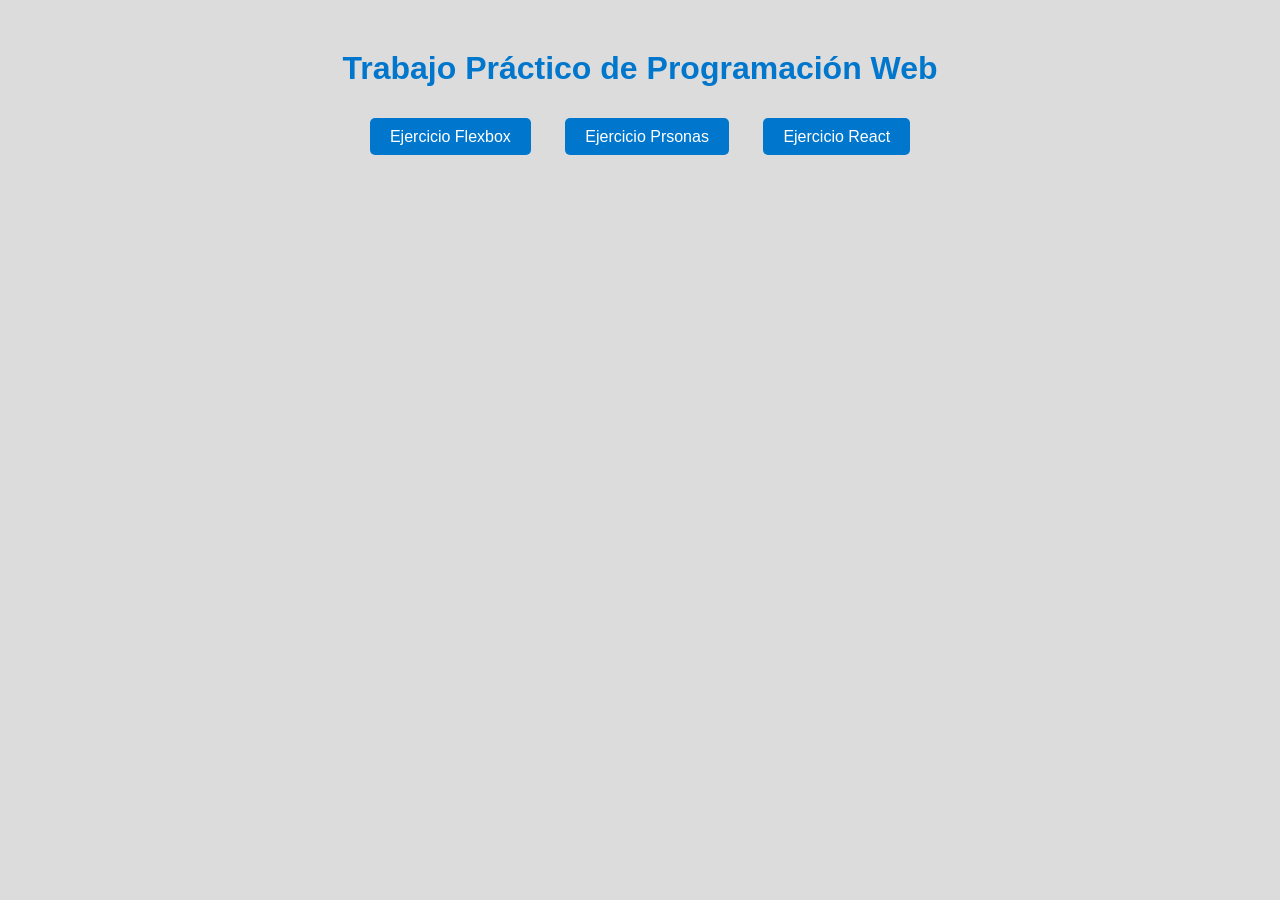
<file: index.html>
<!DOCTYPE html>
<html lang="en">
<head>
    <meta charset="UTF-8">
    <meta name="viewport" content="width=device-width, initial-scale=1.0">
    <title>Document</title>

    <link rel="stylesheet" href="estilo.css">

</head>
<body>
    
      
<h1>Trabajo Práctico de Programación Web</h1>

<nav>
<a href="flexbox.html">Ejercicio Flexbox</a>
<a href="personas.html">Ejercicio Prsonas</a>
<a href="react.html">Ejercicio React</a>
</nav>


</body>
</html>
</file>
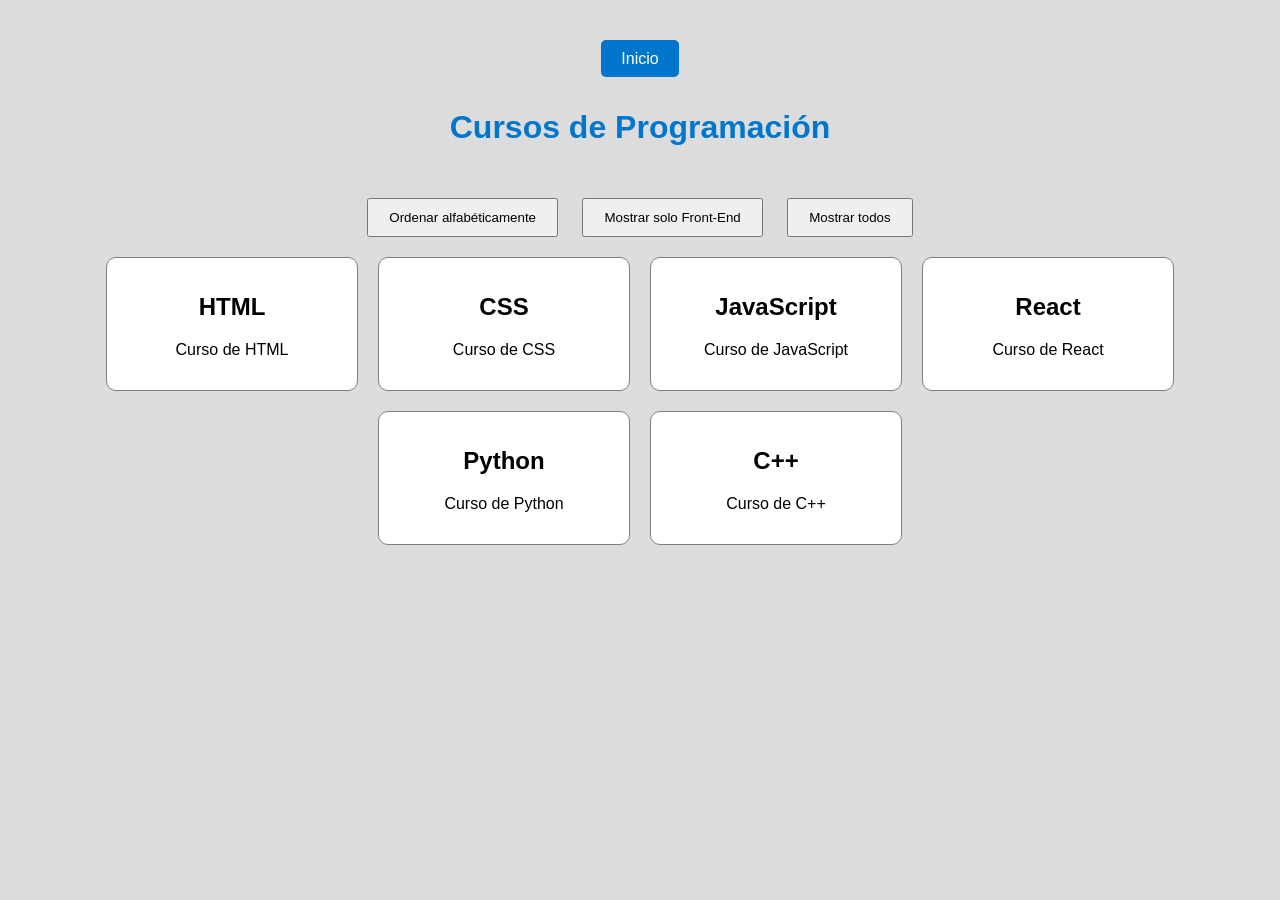
<file: flexbox.html>
<!DOCTYPE html>
<html lang="en">
<head>
    <meta charset="UTF-8">
    <meta name="viewport" content="width=device-width, initial-scale=1.0">
    <title>Ejercicio de flexbox</title>


<link rel="stylesheet" href="estilo.css">


</head>
<body>
    
<nav>

<a href="index.html">Inicio</a>


</nav>

  <h1>Cursos de Programación</h1>


    <button onclick="ordenarCursos()">
    Ordenar alfabéticamente
    </button>

    <button onclick="mostrarFrontEnd()">
    Mostrar solo Front-End
    </button>

    <button onclick="mostrarTodos()">
    Mostrar todos
    </button>

    <div id="contenedor"></div>

 <script>

    let cursos = [
    "HTML",
    "CSS",
    "JavaScript",
    "React",
    "Python",
    "C++"
    ];


    let cursosOriginales = [...cursos];

    function mostrarCursos(lista){

        let contenedor = document.getElementById("contenedor");

        contenedor.innerHTML = "";

        for(let curso of lista){

        contenedor.innerHTML += `
        <div class="tarjeta">
            <h2>${curso}</h2>
            <p>Curso de ${curso}</p>
        </div>
        `;

    }

}

    function ordenarCursos(){

        cursos.sort();

     mostrarCursos(cursos);

    }

    function mostrarFrontEnd(){

    let frontEnd = cursos.filter(curso =>
        curso == "HTML" ||
        curso == "CSS" ||
        curso == "JavaScript" ||
        curso == "React"
    );

    mostrarCursos(frontEnd);

}

    function mostrarTodos(){

    cursos = [...cursosOriginales];

    mostrarCursos(cursos);

}

mostrarCursos(cursos);

</script>


</body>
</html>
</file>
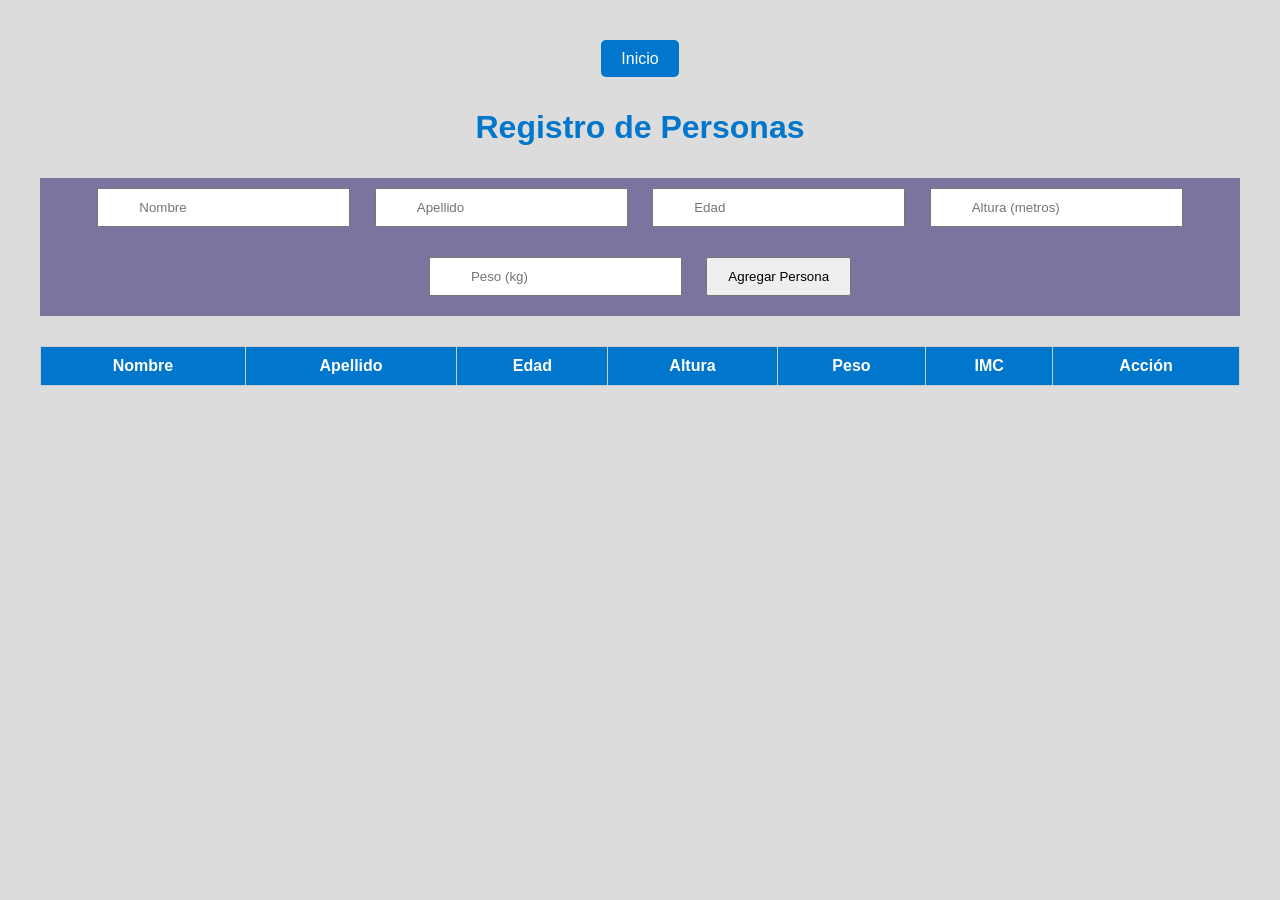
<file: personas.html>
<!DOCTYPE html>
<html lang="en">
<head>
    <meta charset="UTF-8">
    <meta name="viewport" content="width=device-width, initial-scale=1.0">
    <title>Document</title>



    
<link rel="stylesheet" href="estilo.css">

</head>
<body>
    
 <nav>
    <a href="index.html">Inicio</a>
</nav>


<h1>Registro de Personas</h1>

<form id="formulario">

<input type="text" id="nombre" placeholder="Nombre" required>

<input type="text" id="apellido" placeholder="Apellido" required>

<input type="number" id="edad" placeholder="Edad" required>

<input type="number" id="altura" placeholder="Altura (metros)" step="0.01" required>

<input type="number" id="peso" placeholder="Peso (kg)" step="0.1" required>

<button type="submit">Agregar Persona</button>

</form>

<table>

<thead>

<tr>
<th>Nombre</th>
<th>Apellido</th>
<th>Edad</th>
<th>Altura</th>
<th>Peso</th>
<th>IMC</th>
<th>Acción</th>
</tr>

</thead>

<tbody id="tablaPersonas">

</tbody>

</table>



<script>

let personas=[];

document.getElementById("formulario").addEventListener("submit",agregarPersona);

function agregarPersona(event){

event.preventDefault();

let nombre=document.getElementById("nombre").value;
let apellido=document.getElementById("apellido").value;
let edad=document.getElementById("edad").value;
let altura=parseFloat(document.getElementById("altura").value);
let peso=parseFloat(document.getElementById("peso").value);

let imc=(peso/(altura*altura)).toFixed(2);

let persona={
nombre,
apellido,
edad,
altura,
peso,
imc
};

personas.push(persona);

mostrarPersonas();

document.getElementById("formulario").reset();

}


function mostrarPersonas(){

let tabla=document.getElementById("tablaPersonas");

tabla.innerHTML="";

for(let i=0;i<personas.length;i++){

tabla.innerHTML+=`

<tr>

<td>${personas[i].nombre}</td>

<td>${personas[i].apellido}</td>

<td>${personas[i].edad}</td>

<td>${personas[i].altura}</td>

<td>${personas[i].peso}</td>

<td>${personas[i].imc}</td>

<td>

<button onclick="eliminarPersona(${i})">
Eliminar
</button>

</td>

</tr>

`;

}

}

function eliminarPersona(indice){

personas.splice(indice,1);

mostrarPersonas();

}


</script>

</body>
</html>
</file>
<file: estilo.css>
body{
            font-family: Arial, sans-serif;
            text-align:center;
            margin:40px;
            background: gainsboro;
        }

nav{

    padding: 10px;
     margin:20px;

        }

nav a{
            text-decoration:none;
            margin:15px;
            color:white;
            background:#0077cc;
            padding:10px 20px;
            border-radius:5px;
        }

nav a:hover{
            background:#005fa3;
        }
 



h1{
    text-align:center;
    padding: 10px 40px;
    color: #0077cc;
}



button{
    display:inline-flex;
    margin:20px 10px;
    padding:10px 20px;
    cursor: pointer;
    
}

#contenedor{
    display:flex;
    flex-wrap:wrap;
    justify-content:center;
    gap:20px;
}

.tarjeta{
    width:220px;
    background:white;
    border:1px solid gray;
    border-radius:10px;
    padding:15px;
    text-align:center;
}        

.tarjeta:hover{

background-color: antiquewhite;

}



table{
    width:100%;
    margin-top:30px;
    border-collapse:collapse;
    background:white;
}

th,td{
    border:1px solid #ccc;
    padding:10px;
    text-align:center;
}

th{
    background:#0077cc;
    color:white;
}

input{
margin: 10px 10px;
padding: 10px 40px;

}
form{
background: rgba(31, 12, 99, 0.5);


}
</file>
